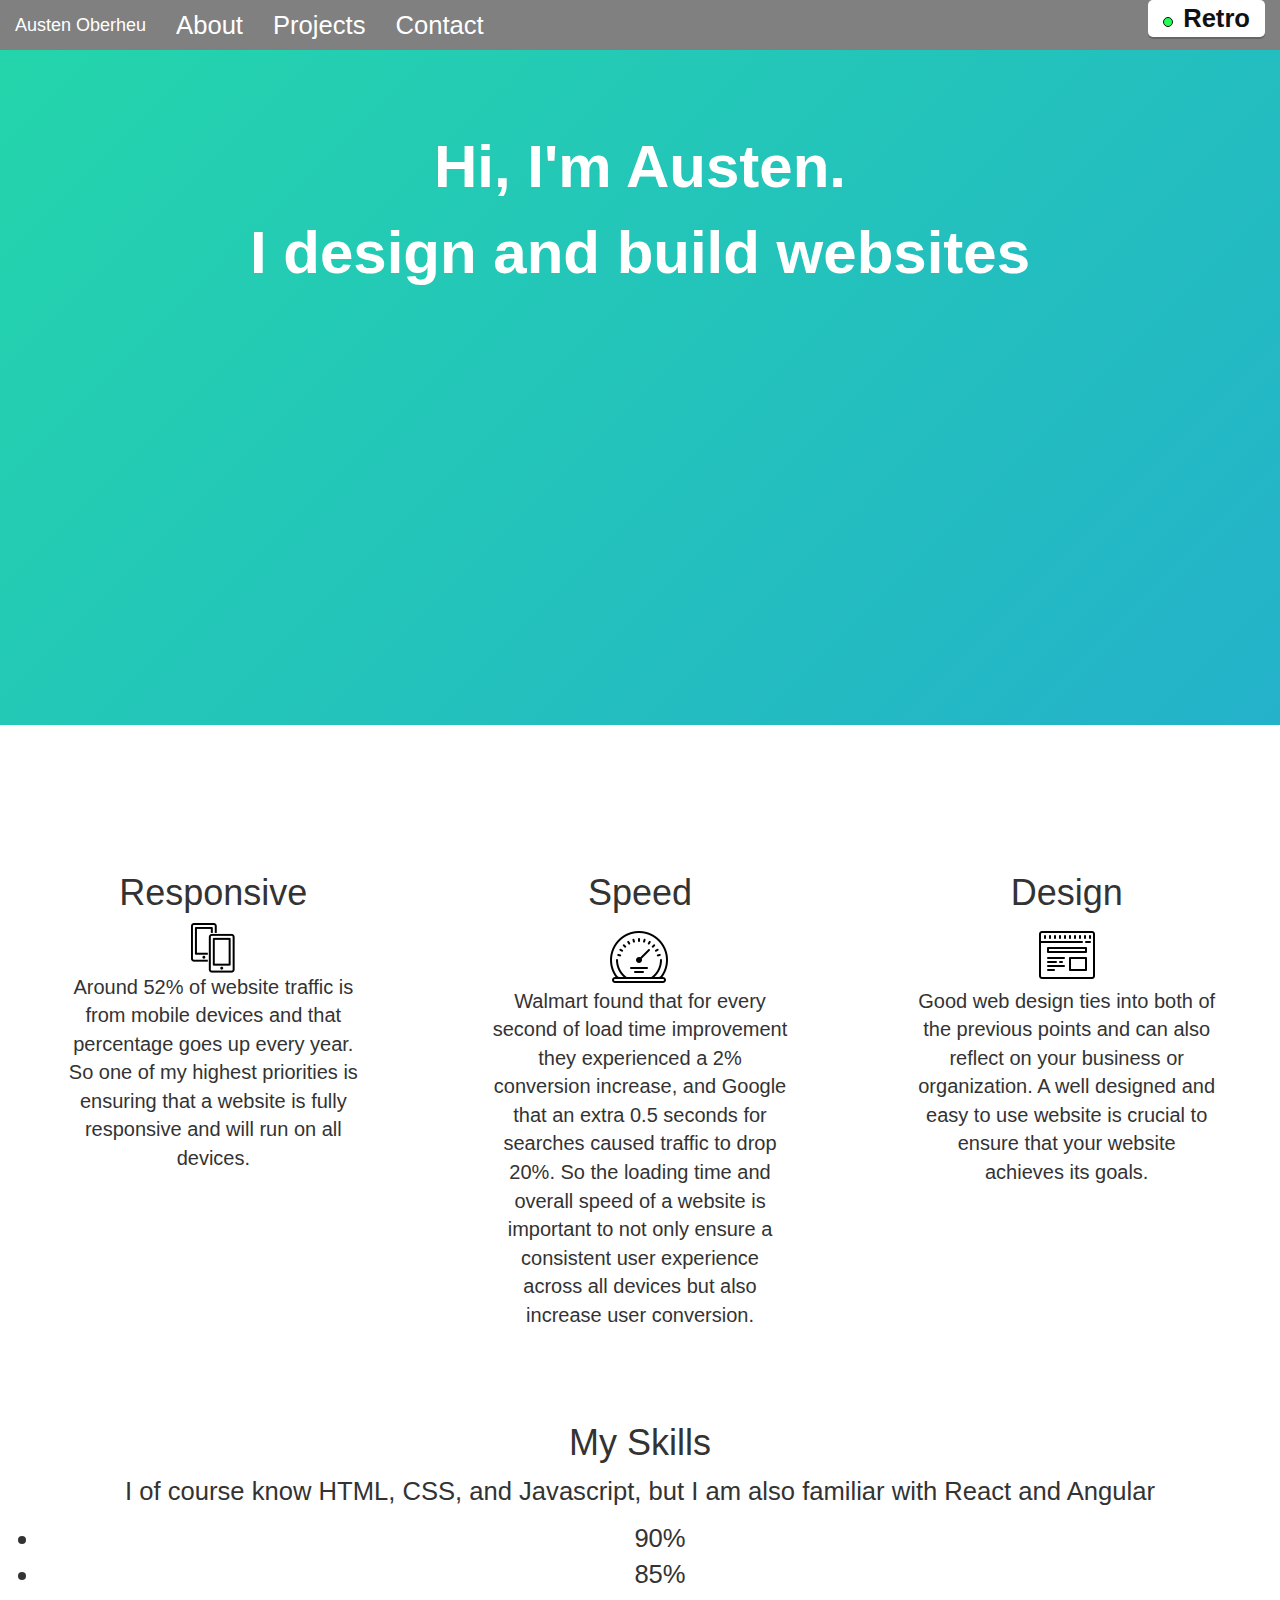
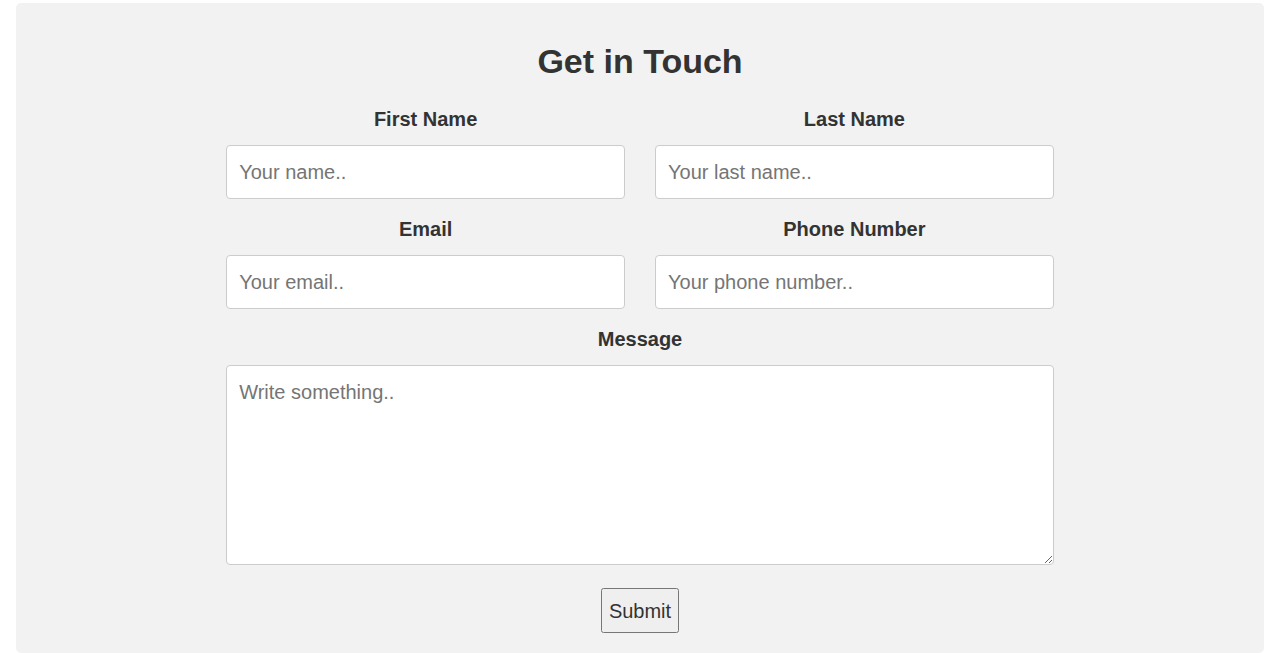
<file: index.html>
<!DOCTYPE html>
<html lang="en">

<head>
    <meta charset="utf-8">
    <meta http-equiv="X-UA-Compatible" content="IE=edge">
    <meta name="viewport" content="width=device-width, initial-scale=1">
    <!-- The above 3 meta tags *must* come first in the head; any other head content must come *after* these tags -->
    <title>Austen Oberheu's Website</title>

    
    <script src="https://ajax.googleapis.com/ajax/libs/jquery/3.3.1/jquery.min.js"></script>
    <link rel="stylesheet" href="https://maxcdn.bootstrapcdn.com/bootstrap/3.3.7/css/bootstrap.min.css" integrity="sha384-BVYiiSIFeK1dGmJRAkycuHAHRg32OmUcww7on3RYdg4Va+PmSTsz/K68vbdEjh4u"
        crossorigin="anonymous">

    <link rel="stylesheet" href="css/style.css">
</head>

<body id="body" class="crt">

    <div id="console-screen" class="console-screen crt" onclick="skip=true;">

            <div id="website">
                <nav class="navbar navbar-default">
                    <div class="container-fluid">
                        <!-- Brand and toggle get grouped for better mobile display -->
                        <div class="navbar-header">
                            <button type="button" class="navbar-toggle collapsed" data-toggle="collapse" data-target="#bs-example-navbar-collapse-1"
                            aria-expanded="false">
                            <span class="sr-only">Toggle navigation</span>
                            <span class="icon-bar"></span>
                            <span class="icon-bar"></span>
                            <span class="icon-bar"></span>
                        </button>
                        <a class="navbar-brand" href="#">Austen Oberheu</a>
                    </div>
                    
                    <!-- Collect the nav links, forms, and other content for toggling -->
                    <div class="collapse navbar-collapse" id="bs-example-navbar-collapse-1">
                        <ul class="nav navbar-nav">
                            <li class="nav-item">
                                <a class="nav-link" href="#">About
                                </a>
                            </li>
                            <li class="nav-item">
                                <a class="nav-link" href="#">Projects
                                </a>
                            </li>
                            <li class="nav-item">
                                <a class="nav-link" href="#">Contact
                                </a>
                            </li>
                        </ul>
                        <div class=" navbar-right">
                            <input type="checkbox" id="switch" checked>
                            <label for="switch" onclick="changeCSS(1);" class="switch-label"></label>
                        </div>
                        
                    </div>
                    <!-- /.navbar-collapse -->
                </div>
                <!-- /.container-fluid -->
            </nav>
            
            <div class="intro">
                <h1>Hi, I'm Austen. </h1>
                <h1>I design and build websites</h1>
                <div class="intro-background">

                </div>
            </div> 
            
            <div class="focus">
                <div class="img-section">
                <h1>Responsive</h1>
                <img src="/assets/images/icons8-mobile-50.png">
                <p>Around 52% of website traffic is from mobile devices and that percentage goes up every year. 
                    So one of my highest priorities is ensuring that a website is fully responsive and will run on all devices.</p>
                </div>
                <div class="img-section">
                <h1>Speed</h1>
                <img src="/assets/images/icons8-speed-64.png">
                <p>Walmart found that for every second of load time improvement they experienced a 2% conversion increase, and Google that an extra 0.5 seconds for searches caused traffic to drop 20%.
                     So the loading time and overall speed of a website is important to not only ensure a consistent user experience across all devices but also 
                     increase user conversion.</p>
                </div>
                <div class="img-section">
                <h1>Design</h1>
                <img src="/assets/images/icons8-web-design-64.png">
                <p>Good web design ties into both of the previous points and can also reflect on your business or organization.
                     A well designed and easy to use website is crucial to ensure that your website achieves its goals.</p>
                </div>
            </div>
            
            <div class="skills">
                <h1>My Skills</h1>
                <p>I of course know HTML, CSS, and Javascript, but I am also familiar with React and Angular</p>
                <div class="skill-levels">
                    
                    <ul>
                        <li><div id="html-skill">90%</div></li>
                        
                        <li><div id="css-skill">85%</div></li>
                        
                    </ul>
                </div>
            </div>
        </div>
    </div>

    <section class="contact">
            <div class="container-fluid">
                <div class="row">
                    <div class="contact-form">
                        <div class="form-1">
                            <form>
                                <h3>Get in Touch</h3>
                                <div class="row">
                                    <div class="form-col col-xs-12 col-sm-5 col-md-5 col-lg-5">
                                        <label for="first_name">First Name</label>
                                        <input type="text" id="fname" name="first_name" placeholder="Your name..">
                                    </div>
                                    <div class="form-col col-xs-12 col-sm-5 col-md-5 col-lg-5">
                                        <label for="last_name">Last Name</label>
                                        <input type="text" id="lname" name="last_name" placeholder="Your last name..">
                                    </div>
                                    
                                </div>
                                <div class="row">
                                    <div class="form-col col-xs-12 col-sm-5 col-md-5 col-lg-5">
                                        <label for="email">Email</label>
                                        <input type="text" id="email" name="email" placeholder="Your email..">
                                    </div>
                                    <div class="form-col col-xs-12 col-sm-5 col-md-5 col-lg-5">
                                        <label for="phone">Phone Number</label>
                                        <input type="text" id="phone" name="phone" placeholder="Your phone number..">
                                    </div>
                                    
                                    
                                </div>
                                <div class="row">
                                    <div class="form-col col-xs-12 col-sm-6 col-md-10 col-lg-10">
                                        
                                        <label for="message">Message</label>
                                        <textarea id="message" name="message" placeholder="Write something.." style="height:200px"></textarea>
                                        
                                    </div>
                                </div>
                                <!-- <input type="submit" value="Submit"> -->
                                <button class="button-default" style="height: 5vh;" type="button" onclick="POST_Form();">Submit</button>
                            </form>
                            
                    </div>
                    <div id="message-send">
                        <h3>
                            Thank you! Your email has been sent to our support staff and we will be in contact soon.
                        </h3>
                    </div>
                </div>
            </div>
        </section>
    
</body>
<script src="js/console.js"></script>
<script src="https://maxcdn.bootstrapcdn.com/bootstrap/3.3.7/js/bootstrap.min.js" integrity="sha384-Tc5IQib027qvyjSMfHjOMaLkfuWVxZxUPnCJA7l2mCWNIpG9mGCD8wGNIcPD7Txa"
    crossorigin="anonymous"></script>

</html>
</file>
<file: css/style.css>
/* line 2, style.scss */
body {
  font-size: 2vw;
  text-align: center;
}

/* line 7, style.scss */
.navbar {
  margin-bottom: 0px;
  margin-top: 0px;
  background-color: grey;
  border: none !important;
  border-radius: 0px !important;
}

/* line 14, style.scss */
.navbar-brand {
  color: white !important;
}

/* line 17, style.scss */
.navbar-default .navbar-nav > li > a {
  color: white;
}

/* line 21, style.scss */
.intro {
  padding-top: 5%;
  margin-bottom: 5%;
}

/* line 26, style.scss */
.focus {
  display: flex;
  justify-content: center;
}

/* line 31, style.scss */
.img-section {
  margin: 5%;
  font-size: 20px;
  flex: 1;
}

/* line 37, style.scss */
.intro h1 {
  font-weight: 700;
  font-size: 60px;
}

/* line 43, style.scss */
.intro {
  width: 100%;
  height: 75vh;
  color: #fff;
  background: linear-gradient(-45deg, #ee7752, #e73c7e, #23a6d5, #23d5ab);
  background-size: 400% 400%;
  -webkit-animation: Gradient 15s ease infinite;
  -moz-animation: Gradient 15s ease infinite;
  animation: Gradient 15s ease infinite;
}

@-webkit-keyframes Gradient {
  0% {
    background-position: 0% 50%;
  }
  50% {
    background-position: 100% 50%;
  }
  100% {
    background-position: 0% 50%;
  }
}
@-moz-keyframes Gradient {
  0% {
    background-position: 0% 50%;
  }
  50% {
    background-position: 100% 50%;
  }
  100% {
    background-position: 0% 50%;
  }
}
@keyframes Gradient {
  0% {
    background-position: 0% 50%;
  }
  50% {
    background-position: 100% 50%;
  }
  100% {
    background-position: 0% 50%;
  }
}
/* line 91, style.scss */
#switch {
  display: none;
}

/* line 94, style.scss */
.switch-label {
  display: inline-block;
  cursor: pointer;
  background: #fff;
  color: #111;
  padding-left: 15px;
  padding-right: 15px;
  border-radius: 5px;
  box-shadow: 0 2px #666;
}
/* line 103, style.scss */
.switch-label::after {
  content: "Retro";
}
/* line 106, style.scss */
.switch-label::before {
  content: " ";
  display: inline-block;
  border-radius: 100%;
  width: 10px;
  height: 10px;
  background: #003321;
  margin-right: 10px;
  border: 1px solid #111;
}
/* line 116, style.scss */
.switch-label:active {
  box-shadow: none;
  transform: translate3d(0, 2px, 0);
}

/* line 122, style.scss */
#switch:checked + .switch-label::before {
  background: #22ff55;
}
/* line 125, style.scss */
#switch:checked + .switch-label::after {
  content: "Retro";
}

/* line 131, style.scss */
input[type=text], select, textarea {
  width: 100%;
  /* Full width */
  padding: 12px;
  /* Some padding */
  border: 1px solid #ccc;
  /* Gray border */
  border-radius: 4px;
  /* Rounded borders */
  box-sizing: border-box;
  /* Make sure that padding and width stays in place */
  margin-top: 6px;
  /* Add a top margin */
  margin-bottom: 16px;
  /* Bottom margin */
  resize: vertical;
}

/* Style the submit button with a specific background color etc */
/* line 143, style.scss */
input[type=submit] {
  background-color: #f6891e;
  color: white;
  padding: 12px 20px;
  border: none;
  cursor: pointer;
}

/* When moving the mouse over the submit button, add a darker green color */
/* line 152, style.scss */
input[type=submit]:hover {
  background-color: #f6891e;
}

/* Add a background color and some padding around the form */
/* line 157, style.scss */
.contact-form {
  border-radius: 5px;
  background-color: #f2f2f2;
  padding: 20px;
  width: 99%;
  margin: 0 auto;
  display: flex;
  justify-content: center;
  width: 97.5vw;
  font-size: 20px;
}

/* line 169, style.scss */
.contact-form h3 {
  font-weight: 800;
  font-size: 34px;
  margin-bottom: 25px;
}

/* line 175, style.scss */
form .row {
  display: flex;
}

/* line 179, style.scss */
.form-col {
  flex: 1;
}
</file>
